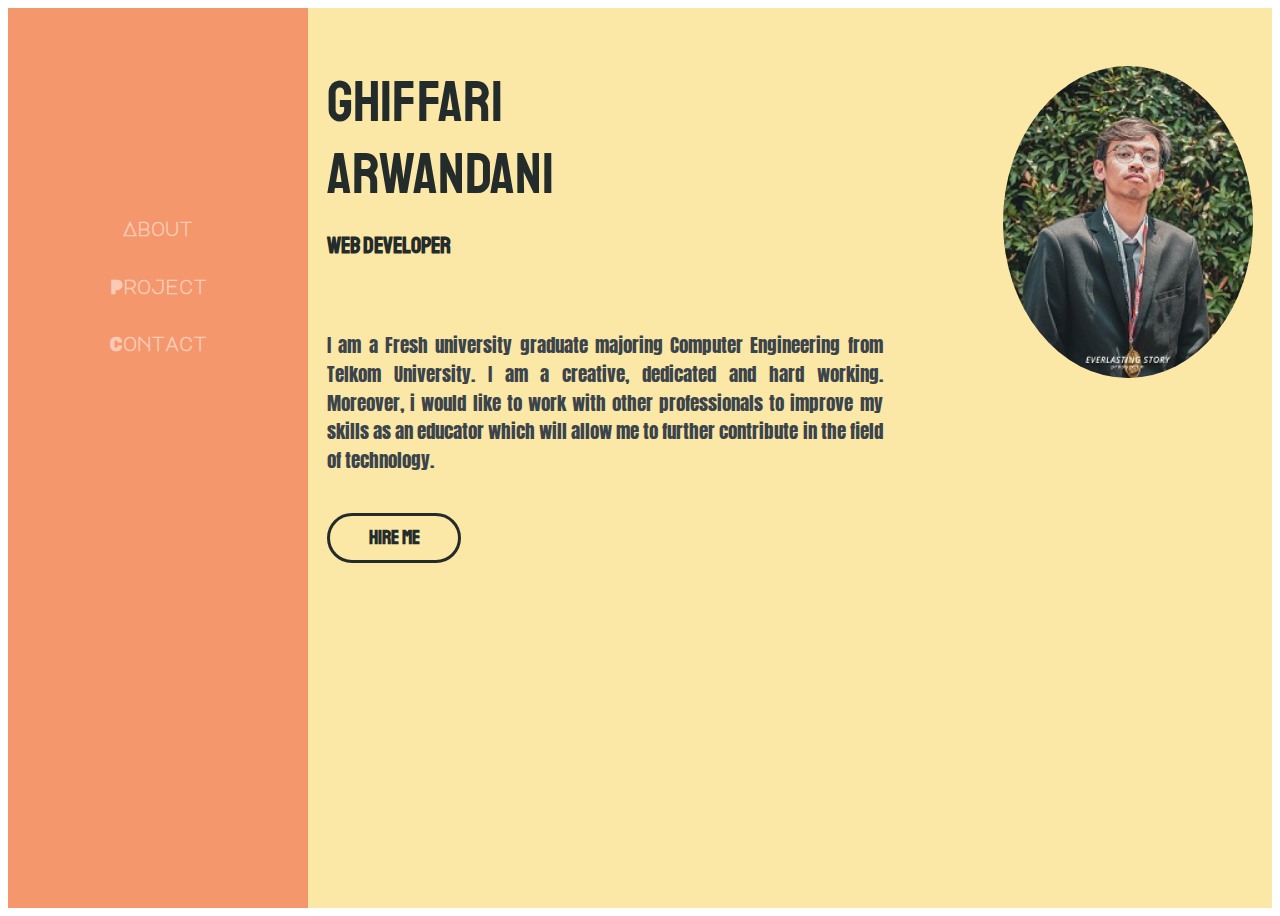
<file: index.html>
<!DOCTYPE html>
<html lang="en">
<head>

	<meta charset="UTF-8">
	<title>Portfolio</title>
	<link rel="stylesheet" type="text/css" href="style.css">

	<link rel="stylesheet" href="https://use.fontawesome.com/releases/v5.6.3/css/all.css" integrity="sha384-UHRtZLI+pbxtHCWp1t77Bi1L4ZtiqrqD80Kn4Z8NTSRyMA2Fd33n5dQ8lWUE00s/" crossorigin="anonymous">

	<link href="https://fonts.googleapis.com/css?family=Anton|Hind+Guntur|Major+Mono+Display|Staatliches" rel="stylesheet">

</head>
<body>
	
	<div class="container">
		<div class="sidebar">
			<nav>
				<ul>
					<li><a href="index.html">About</a></li>
					<li><a href="project.html">Project</a></li>
					<li><a href="contact.html">Contact</a></li>
				</ul>
			</nav>
		</div>

		<div class="content">
			<section class="hero">
				<img src="img/pic.jpeg" alt="pic">
				<div class="hero-content">
					<h1>Ghiffari<br>Arwandani</h1>
					<h3>Web Developer</h3>
					<p>I am a Fresh university graduate majoring Computer Engineering from Telkom University. I am a creative, dedicated and hard working. Moreover, i would like to work with other professionals to improve my skills as an educator which will allow me to further contribute in the field of technology. </p>
					<a class="action-btn" href="#">Hire me</a>
				</div>

			</section>
		</div>
		<div class="footer">
			<footer>
				<ul>
					<li><a href="https://www.instagram.com/ghiffariarw/" target="_blank"><i class="fab fa-instagram"></i><br></a>
					</li>

					<li><a href="https://twitter.com/ghiffariarw" target="_blank"><i class="fab fa-twitter-square"></i><br></a></li>

					<li><a href="https://www.linkedin.com/in/ghiffari-arwandani-926736172/" target="_blank"><i class="fab fa-linkedin"></i><br></a></li>

				</ul>
			</footer>
		</div>
	</div>


</body>
</html>
</file>
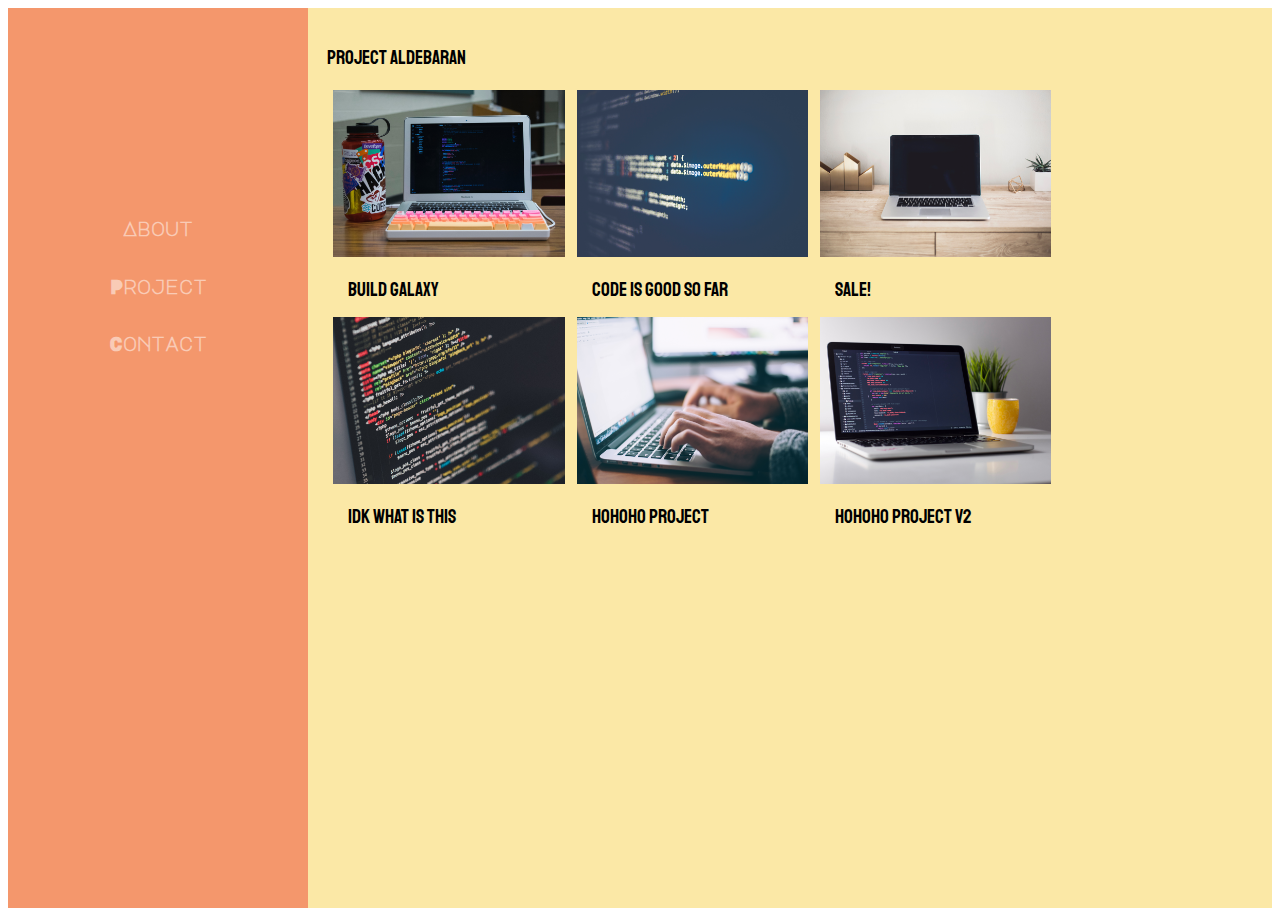
<file: project.html>
<!DOCTYPE html>
<html lang="en">
<head>

	<meta charset="UTF-8">
	<title>Portfolio.project-page</title>
	<link rel="stylesheet" type="text/css" href="projectStyle.css">
	<link rel="stylesheet" href="https://use.fontawesome.com/releases/v5.6.3/css/all.css" integrity="sha384-UHRtZLI+pbxtHCWp1t77Bi1L4ZtiqrqD80Kn4Z8NTSRyMA2Fd33n5dQ8lWUE00s/" crossorigin="anonymous">
	<link href="https://fonts.googleapis.com/css?family=Anton|Hind+Guntur|Major+Mono+Display|Staatliches" rel="stylesheet">

</head>
<body>
	
	<div class="container">
		<div class="sidebar">
			<nav>
				<ul>
					<li><a href="index.html">About</a></li>
					<li><a href="project.html">Project</a></li>
					<li><a href="contact.html">Contact</a></li>
				</ul>
			</nav>
		</div>
		
		<div class="content">
			<p>Project Aldebaran</p>
			<div class="responsive">
				<div class="gallery">
					<a href="img/1.png" taget="_blank"><img src="img/1.png"></a>
					<div class="des">BUILD GALAXY</div>
				</div>
			</div>

			<div class="responsive">
				<div class="gallery">
					<a href="img/2.png" taget="_blank"><img src="img/2.png"></a>
					<div class="des">CODE IS GOOD SO FAR</div>
				</div>
			</div>

			<div class="responsive">
				<div class="gallery">
					<a href="img/3.png" taget="_blank"><img src="img/3.png"></a>
					<div class="des">SALE!</div>
				</div>
			</div>

			<div class="responsive">
				<div class="gallery">
					<a href="img/4.png" taget="_blank"><img src="img/4.png"></a>
					<div class="des">IDK WHAT IS THIS</div>
				</div>
			</div>

			<div class="responsive">
				<div class="gallery">
					<a href="img/5.png" taget="_blank"><img src="img/5.png"></a>
					<div class="des">HOHOHO PROJECT</div>
				</div>
			</div>

			<div class="responsive">
				<div class="gallery">
					<a href="img/6.png" taget="_blank"><img src="img/6.png"></a>
					<div class="des">HOHOHO PROJECT V2</div>
				</div>
			</div>
		</div>


		<div class="footer">
			<footer>
				<ul>
					<li><a href="https://www.instagram.com/ghiffariarw/" target="_blank"><i class="fab fa-instagram"></i><br></a>
					</li>

					<li><a href="https://twitter.com/ghiffariarw" target="_blank"><i class="fab fa-twitter-square"></i><br></a></li>

					<li><a href="https://www.linkedin.com/in/ghiffari-arwandani-926736172/" target="_blank"><i class="fab fa-linkedin"></i><br></a></li>

				</ul>
			</footer>
		</div>
	</div>


</body>
</html>
</file>
<file: style.css>
body {
	
	font-family: 'Nunito', sans-serif;
}

.container {
	font-size: 1.2em;
	width: 100%;
	height: 100vh;
	display: grid;
	grid-template-areas: 
		"sidebar"
		"content"
		"footer";
	grid-template-columns: 1fr; 
	grid-template-rows: 100px 820px 150px;  
	margin: 0;
}

.content {
	grid-area: content;
	background-color: #FBE8A6;
	font-family: 'Staatliches', cursive;

}

.sidebar{
	grid-area: sidebar;
	justify-content: center;
	background-color: #F4976C;
	font-family: 'Major Mono Display', monospace;

}

.footer {
	grid-area: footer;
	background-color: #FBE8A6;
}

.content, .sidebar, .footer {
	padding: 1em;
}

.hero {
	max-width: 960px;
	margin: 0 auto;
	text-align: center;
}

.hero img {
	width: 200px;
	border-radius: 50%;
}

.content h1 {
	width: 520px;
	height: 120px;
	font-size: 3em;
	font-weight: 300;
	color: #232b2b;
	font-family: 'Staatliches', cursive;
	
}

.hero h3 {
	margin-bottom: 5px;
	color: #232b2b;
	height: 80px;
}

.hero p {
	line-height: 1.5em;
	color: 	#3b444b;
	font-family: 'Anton', sans-serif;
	text-decoration: none;
	font-weight: normal;
}

nav ul {
	margin: 0;
	padding: 0;
	display: flex;
	justify-content: space-between;
	text-align: center;
}

nav li {
	list-style: none;
	padding: 1em 0;
}

nav li a {
	color: white;
	font-weight: 700;
	opacity: 0.5;
	text-decoration: none;
	transition: 0.3s;
}

nav li a:hover {
	opacity: 1;
}

.action-btn {
	display: inline-block;
	text-decoration: none;
	color: #232b2b;
	font-weight: 700;
	background-color: #FBE8A6;
	padding: 0.5em 2em;
	border-radius: 40px;
	margin: 1em 0;
	transition: 1.5s;
	border: 3px solid #232b2b;
	opacity: 1;
}

.action-btn:hover {
	opacity: 0.5;
	transform: scale(0.9);
}

footer ul {
	max-width: 640px;
	margin: 2em auto;
	padding: 0;
	text-align: center;
	display: flex;
	flex-direction: row;
	text-align: center;
}

footer ul li {
	list-style: none;
	align-self: flex-end;
}

footer ul li a {
	text-decoration: none;
	color: black;
	opacity: 1;	
	transition: 0.4s;
}

footer ul li a:hover {
	text-decoration: none;
	color: black;
	opacity: 0.5;	
}


footer ul li {
	width: 60%;
}

@media (min-width: 1000px) {	
	.container {
		grid-template-areas:
			"sidebar content"
			"sidebar footer";
		grid-template-columns: 300px 1fr;
		grid-template-rows: 1fr auto;
	}

	nav ul {
		display: flex;
		justify-content: space-between;
		flex-direction: column;
	}

	.sidebar {
		padding-top: 10em;
	}

	.hero {
		text-align: left;
		margin: 2em auto;
	}

	.hero img {
		width: 250px;
		float: right;
	}

	.hero h1 {
		font-size: 3em;
		margin-bottom: 0.8em;
	}

	.hero p {
		width: 60%;
		text-align: justify;
	}

	footer ul {
		max-width: 960px;
		margin: 0 auto;
		padding: 2em 0; 
	}

	footer ul li i {
	width: 10%;
	font-size: 50px;
	color: black;
	}
	
}
</file>
<file: projectStyle.css>
.container {
	font-size: 1.2em;
	width: 100%;
	height: 100vh;
	display: grid;
	grid-template-areas: 
		"sidebar"
		"content"
		"footer";
	grid-template-columns: 1fr; 
	grid-template-rows: 100px 1900px 150px;  
	margin: 0;
}

.content {
	grid-area: content;
	background-color: #FBE8A6;
	font-family: 'Staatliches', cursive;
	box-sizing: border-box;
}

.gallery img {
	width: 100%;
	height: auto;
}

.des {
	padding: 15px;
	text-transform: uppercase;
}

.responsive {
	padding: 0 6px;
	float: left;
	width: 25%;
}

@media (max-width: 700px) {
	.responsive {
		width: 50%;
	}
}

.sidebar{
	grid-area: sidebar;
	justify-content: center;
	background-color: #F4976C;
	font-family: 'Major Mono Display', monospace;

}

.footer {
	grid-area: footer;
	background-color: #FBE8A6;
}

.content, .sidebar, .footer {
	padding: 1em;
}

.hero {
	max-width: 960px;
	margin: 0 auto;
	text-align: center;
}

.hero img {
	width: 200px;
	border-radius: 50%;
}

.content h1 {
	width: 520px;
	height: 120px;
	font-size: 3em;
	font-weight: 300;
	color: #232b2b;
	font-family: 'Staatliches', cursive;
	
}

.hero h3 {
	margin-bottom: 5px;
	color: #232b2b;
	height: 80px;
}

.hero p {
	line-height: 1.5em;
	color: 	#3b444b;
	font-family: 'Anton', sans-serif;
	text-decoration: none;
	font-weight: normal;
}

nav ul {
	margin: 0;
	padding: 0;
	display: flex;
	justify-content: space-between;
	text-align: center;
}

nav li {
	list-style: none;
	padding: 1em 0;
}

nav li a {
	color: white;
	font-weight: 700;
	opacity: 0.5;
	text-decoration: none;
	transition: 0.3s;
}

nav li a:hover {
	opacity: 1;
}

.action-btn {
	display: inline-block;
	text-decoration: none;
	color: #232b2b;
	font-weight: 700;
	background-color: #FBE8A6;
	padding: 0.5em 2em;
	border-radius: 40px;
	margin: 1em 0;
	transition: 1.5s;
	border: 3px solid #232b2b;
	opacity: 1;
}

.action-btn:hover {
	opacity: 0.5;
	transform: scale(0.9);
}

footer ul {
	max-width: 640px;
	margin: 2em auto;
	padding: 0;
	text-align: center;
	display: flex;
	flex-direction: row;
	text-align: center;
}

footer ul li {
	list-style: none;
	align-self: flex-end;
}

footer ul li a {
	text-decoration: none;
	color: black;
	opacity: 1;	
	transition: 0.4s;
}

footer ul li a:hover {
	text-decoration: none;
	color: black;
	opacity: 0.5;	
}


footer ul li {
	width: 60%;
}

@media (min-width: 1000px) {	
	.container {
		grid-template-areas:
			"sidebar content"
			"sidebar footer";
		grid-template-columns: 300px 1fr;
		grid-template-rows: 1fr auto;
	}

	nav ul {
		display: flex;
		justify-content: space-between;
		flex-direction: column;
	}

	.sidebar {
		padding-top: 10em;
	}

	.hero {
		text-align: left;
		margin: 2em auto;
	}

	.hero img {
		width: 250px;
		float: right;
	}

	.hero h1 {
		font-size: 3em;
		margin-bottom: 0.8em;
	}

	.hero p {
		width: 60%;
		text-align: justify;
	}

	footer ul {
		max-width: 960px;
		margin: 0 auto;
		padding: 2em 0; 
	}

	footer ul li i {
	width: 10%;
	font-size: 50px;
	color: black;
	}
	
}
</file>
